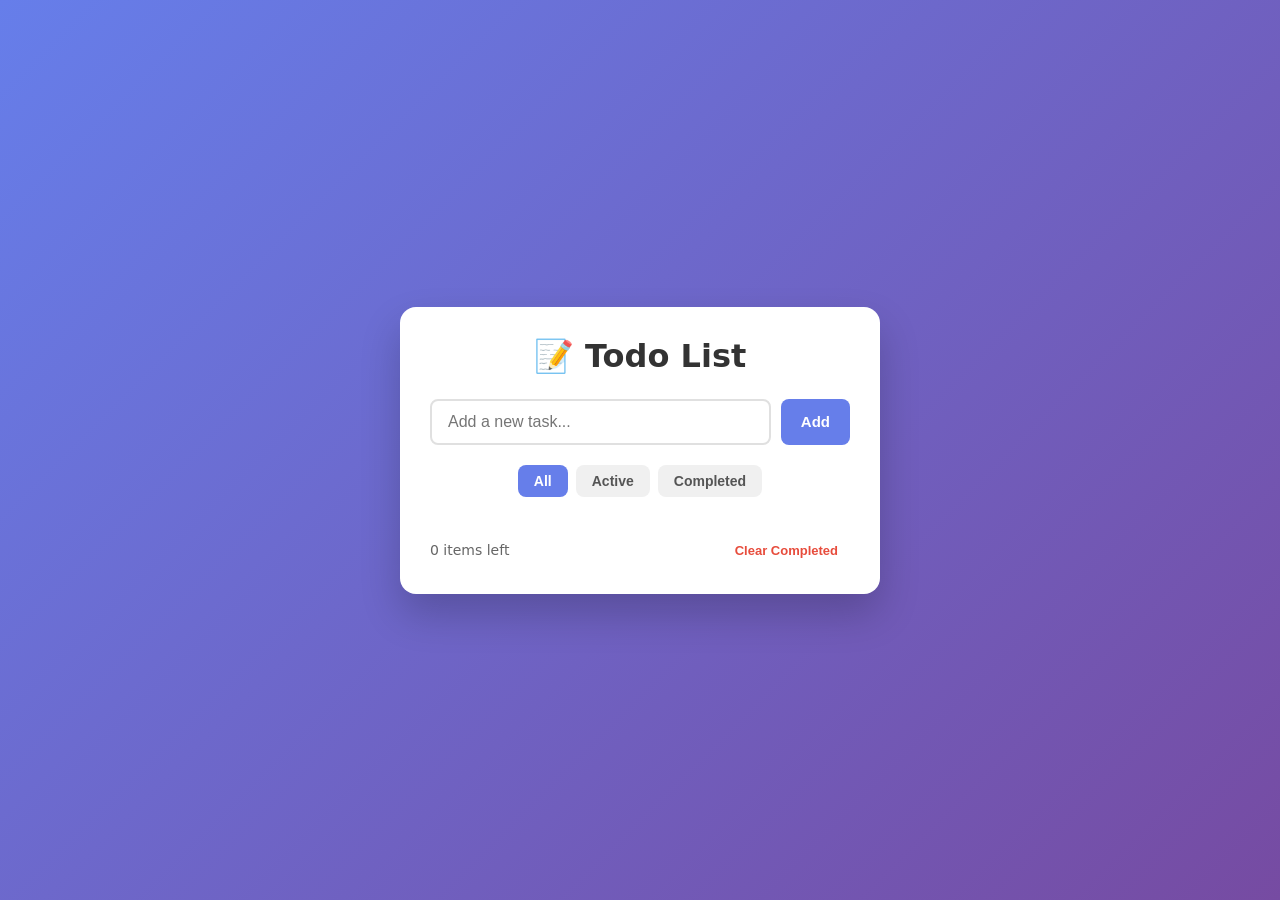
<file: 01-todo-app/index.html>
<!DOCTYPE html>
<html lang="en">
<head>
  <meta charset="UTF-8" />
  <meta name="viewport" content="width=device-width, initial-scale=1.0" />
  <title>Todo List App</title>
  <link rel="stylesheet" href="style.css" />
</head>
<body>
  <div class="container">
    <h1>📝 Todo List</h1>
    <form id="todo-form">
      <input type="text" id="todo-input" placeholder="Add a new task..." required />
      <button type="submit">Add</button>
    </form>

    <div class="filters">
      <button class="filter-btn active" data-filter="all">All</button>
      <button class="filter-btn" data-filter="active">Active</button>
      <button class="filter-btn" data-filter="completed">Completed</button>
    </div>

    <ul id="todo-list"></ul>

    <div class="footer">
      <span id="items-left">0 items left</span>
      <button id="clear-completed">Clear Completed</button>
    </div>
  </div>

  <script src="script.js"></script>
</body>
</html>
</file>
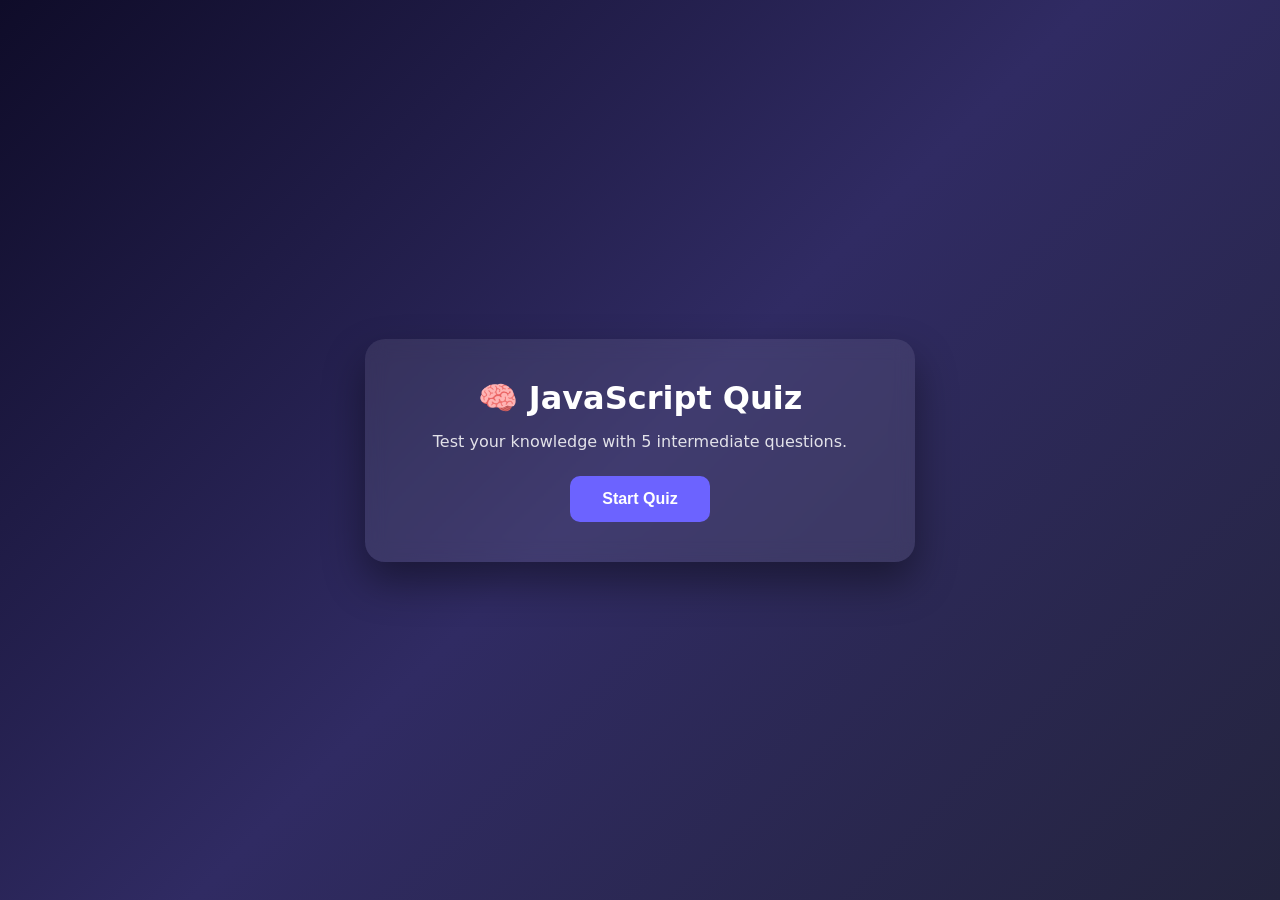
<file: 03-quiz-app/index.html>
<!DOCTYPE html>
<html lang="en">
<head>
  <meta charset="UTF-8" />
  <meta name="viewport" content="width=device-width, initial-scale=1.0" />
  <title>Quiz App</title>
  <link rel="stylesheet" href="style.css" />
</head>
<body>
  <div class="container">
    <div id="start-screen">
      <h1>🧠 JavaScript Quiz</h1>
      <p>Test your knowledge with 5 intermediate questions.</p>
      <button id="start-btn">Start Quiz</button>
    </div>

    <div id="quiz-screen" class="hidden">
      <div class="header">
        <span id="question-number">Question 1/5</span>
        <span id="timer">Time: 15s</span>
      </div>
      <h2 id="question-text"></h2>
      <div id="options"></div>
      <button id="next-btn" class="hidden">Next</button>
    </div>

    <div id="result-screen" class="hidden">
      <h1>Quiz Completed!</h1>
      <p id="score-text"></p>
      <button id="restart-btn">Restart Quiz</button>
    </div>
  </div>

  <script src="script.js"></script>
</body>
</html>
</file>
<file: 01-todo-app/style.css>
* {
  margin: 0;
  padding: 0;
  box-sizing: border-box;
}

body {
  font-family: 'Segoe UI', system-ui, sans-serif;
  background: linear-gradient(135deg, #667eea 0%, #764ba2 100%);
  min-height: 100vh;
  display: flex;
  justify-content: center;
  align-items: center;
  padding: 20px;
}

.container {
  background: #fff;
  width: 100%;
  max-width: 480px;
  border-radius: 16px;
  box-shadow: 0 20px 40px rgba(0,0,0,0.2);
  padding: 30px;
}

h1 {
  text-align: center;
  margin-bottom: 24px;
  color: #333;
}

#todo-form {
  display: flex;
  gap: 10px;
  margin-bottom: 20px;
}

#todo-input {
  flex: 1;
  padding: 12px 16px;
  border: 2px solid #e0e0e0;
  border-radius: 8px;
  font-size: 16px;
  outline: none;
  transition: border-color 0.3s;
}

#todo-input:focus {
  border-color: #667eea;
}

button {
  padding: 12px 20px;
  background: #667eea;
  color: white;
  border: none;
  border-radius: 8px;
  cursor: pointer;
  font-size: 15px;
  font-weight: 600;
  transition: background 0.3s;
}

button:hover {
  background: #5a6fd8;
}

.filters {
  display: flex;
  gap: 8px;
  margin-bottom: 20px;
  justify-content: center;
}

.filter-btn {
  background: #f0f0f0;
  color: #555;
  padding: 8px 16px;
  font-size: 14px;
}

.filter-btn.active,
.filter-btn:hover {
  background: #667eea;
  color: white;
}

#todo-list {
  list-style: none;
  margin-bottom: 20px;
  max-height: 350px;
  overflow-y: auto;
}

.todo-item {
  display: flex;
  align-items: center;
  padding: 12px 0;
  border-bottom: 1px solid #eee;
  gap: 12px;
}

.todo-item.completed span {
  text-decoration: line-through;
  color: #999;
}

.todo-item input[type="checkbox"] {
  width: 18px;
  height: 18px;
  cursor: pointer;
}

.todo-item span {
  flex: 1;
  font-size: 16px;
}

.todo-item .edit-btn,
.todo-item .delete-btn {
  background: transparent;
  color: #666;
  padding: 6px 10px;
  font-size: 13px;
}

.todo-item .delete-btn:hover {
  color: #e74c3c;
}

.todo-item .edit-btn:hover {
  color: #3498db;
}

.footer {
  display: flex;
  justify-content: space-between;
  align-items: center;
  font-size: 14px;
  color: #666;
}

#clear-completed {
  background: transparent;
  color: #e74c3c;
  padding: 6px 12px;
  font-size: 13px;
}

#clear-completed:hover {
  background: #fee;
}
</file>
<file: 03-quiz-app/style.css>
* {
  margin: 0;
  padding: 0;
  box-sizing: border-box;
}

body {
  font-family: 'Segoe UI', system-ui, sans-serif;
  background: linear-gradient(135deg, #0f0c29, #302b63, #24243e);
  min-height: 100vh;
  display: flex;
  justify-content: center;
  align-items: center;
  padding: 20px;
  color: #fff;
}

.container {
  background: rgba(255,255,255,0.08);
  backdrop-filter: blur(10px);
  border-radius: 20px;
  padding: 40px 30px;
  width: 100%;
  max-width: 550px;
  box-shadow: 0 20px 40px rgba(0,0,0,0.4);
  text-align: center;
}

h1 {
  margin-bottom: 15px;
}

p {
  margin-bottom: 25px;
  opacity: 0.85;
}

button {
  background: #6c63ff;
  color: white;
  border: none;
  padding: 14px 32px;
  border-radius: 10px;
  font-size: 16px;
  font-weight: 600;
  cursor: pointer;
  transition: all 0.3s;
}

button:hover {
  background: #5a52d5;
  transform: translateY(-2px);
}

.hidden {
  display: none;
}

.header {
  display: flex;
  justify-content: space-between;
  margin-bottom: 25px;
  font-size: 14px;
  opacity: 0.8;
}

#question-text {
  font-size: 22px;
  margin-bottom: 30px;
  line-height: 1.4;
}

#options {
  display: flex;
  flex-direction: column;
  gap: 12px;
  margin-bottom: 25px;
}

.option-btn {
  background: rgba(255,255,255,0.1);
  border: 2px solid transparent;
  padding: 14px;
  border-radius: 10px;
  color: white;
  font-size: 16px;
  cursor: pointer;
  transition: all 0.25s;
  text-align: left;
}

.option-btn:hover:not(:disabled) {
  background: rgba(255,255,255,0.2);
}

.option-btn.correct {
  background: #2ecc71;
  border-color: #27ae60;
}

.option-btn.wrong {
  background: #e74c3c;
  border-color: #c0392b;
}

.option-btn:disabled {
  cursor: not-allowed;
}

#next-btn {
  margin-top: 10px;
}

#score-text {
  font-size: 24px;
  margin: 20px 0 30px;
}
</file>
